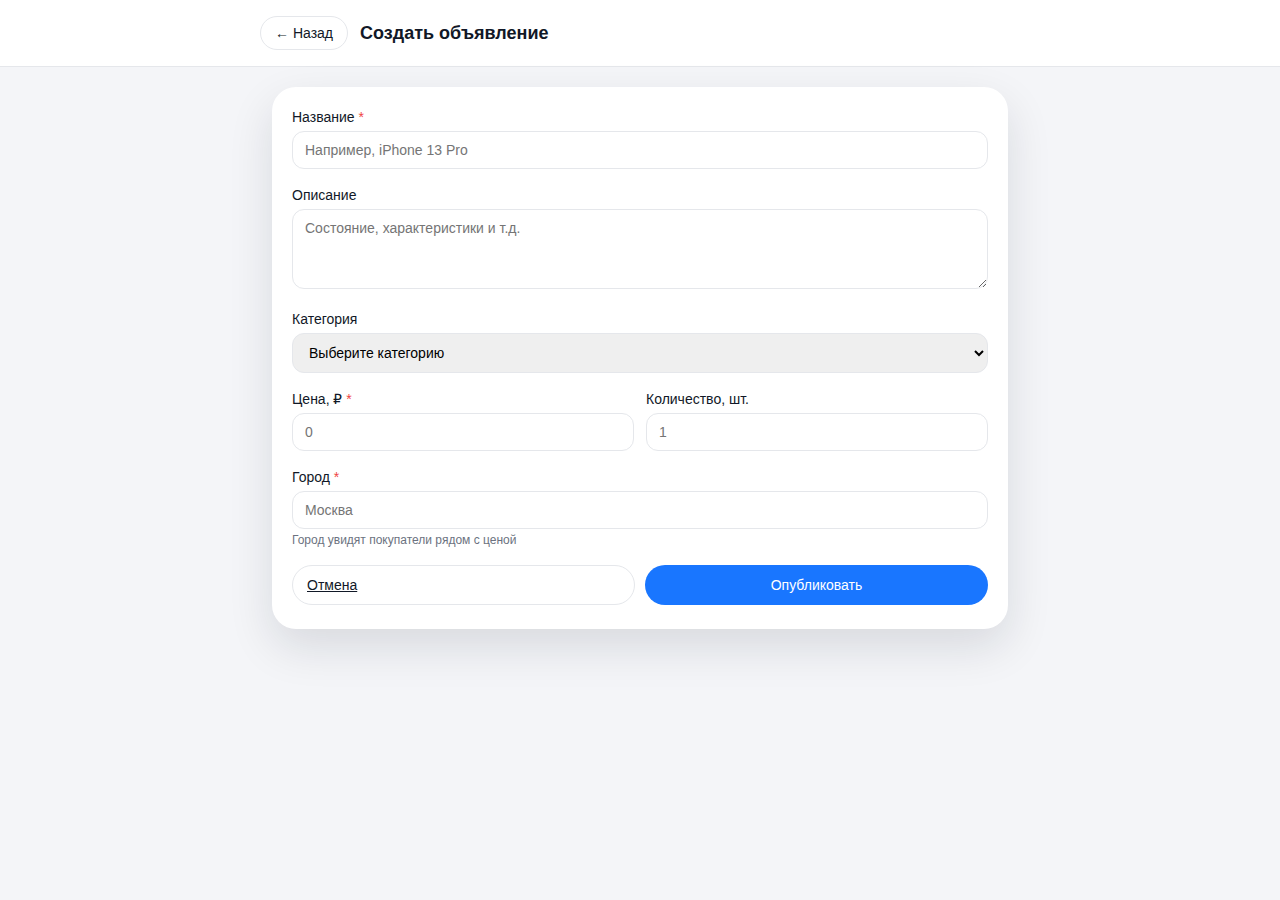
<file: add.html>
<!DOCTYPE html>
<html lang="ru">
<head>
    <meta charset="UTF-8">
    <meta name="viewport" content="width=device-width, initial-scale=1.0">
    <title>Mavri — создать объявление</title>
    <style>
        :root {
            --primary: #1976ff;
            --primary-dark: #1257c9;
            --bg-page: #f4f5f8;
            --bg-card: #ffffff;
            --text-main: #111827;
            --text-muted: #6b7280;
            --border: #e5e7eb;
            --shadow-card: 0 18px 45px rgba(15, 23, 42, 0.12);
        }

        * { box-sizing: border-box; margin: 0; padding: 0; }

        body {
            font-family: -apple-system, BlinkMacSystemFont, "Segoe UI", Roboto, sans-serif;
            background: var(--bg-page);
            color: var(--text-main);
        }

        .page {
            min-height: 100vh;
        }

        .topbar {
            background: #ffffff;
            border-bottom: 1px solid var(--border);
            padding: 16px 12px;
        }

        .topbar-inner {
            max-width: 760px;
            margin: 0 auto;
            display: flex;
            gap: 12px;
            align-items: center;
        }

        .back-link {
            padding: 8px 14px;
            border-radius: 999px;
            border: 1px solid var(--border);
            text-decoration: none;
            color: var(--text-main);
            font-size: 14px;
        }

        .title {
            font-size: 18px;
            font-weight: 600;
        }

        .content {
            max-width: 760px;
            margin: 20px auto 40px;
            padding: 0 12px 32px;
        }

        .card {
            background: var(--bg-card);
            border-radius: 24px;
            box-shadow: var(--shadow-card);
            padding: 22px 20px 24px;
        }

        .field {
            margin-bottom: 18px;
        }

        .label {
            font-size: 14px;
            font-weight: 500;
            margin-bottom: 6px;
            display: block;
        }

        .required { color: #ef4444; }

        .input, .select, .textarea {
            width: 100%;
            border-radius: 12px;
            border: 1px solid var(--border);
            padding: 10px 12px;
            font-size: 14px;
            font-family: inherit;
        }

        .textarea { min-height: 80px; resize: vertical; }

        .row {
            display: flex;
            gap: 12px;
        }

        .row .field { flex: 1; }

        .hint {
            font-size: 12px;
            color: var(--text-muted);
            margin-top: 4px;
        }

        .actions {
            display: flex;
            gap: 10px;
            margin-top: 18px;
        }

        .btn {
            flex: 1;
            padding: 11px 14px;
            border-radius: 999px;
            border: 1px solid transparent;
            font-size: 14px;
            cursor: pointer;
        }

        .btn-primary {
            background: var(--primary);
            color: #ffffff;
        }
        .btn-primary:hover { background: var(--primary-dark); }

        .btn-secondary {
            background: #ffffff;
            border-color: var(--border);
            color: var(--text-main);
        }
    </style>
</head>
<body>
<div class="page">
    <header class="topbar">
        <div class="topbar-inner">
            <a href="/" class="back-link">← Назад</a>
            <div class="title">Создать объявление</div>
        </div>
    </header>

    <main class="content">
        <form method="POST" class="card">
            <div class="field">
                <label for="tovar_nm" class="label">Название <span class="required">*</span></label>
                <input id="tovar_nm" name="tovar_nm" class="input" placeholder="Например, iPhone 13 Pro" required>
            </div>

            <div class="field">
                <label for="opisanie" class="label">Описание</label>
                <textarea id="opisanie" name="opisanie" class="textarea" placeholder="Состояние, характеристики и т.д."></textarea>
            </div>

            <div class="field">
                <label for="category" class="label">Категория</label>
                <select id="category" name="category" class="select">
                    <option value="">Выберите категорию</option>
                    <option value="Электроника">Электроника</option>
                    <option value="Мебель">Мебель</option>
                    <option value="Одежда">Одежда</option>
                    <option value="Авто">Авто</option>
                    <option value="Недвижимость">Недвижимость</option>
                    <option value="Услуги">Услуги</option>
                </select>
            </div>

            <div class="row">
                <div class="field">
                    <label for="price" class="label">Цена, ₽ <span class="required">*</span></label>
                    <input id="price" name="price" type="number" min="0" class="input" placeholder="0" required>
                </div>
                <div class="field">
                    <label for="kolvo" class="label">Количество, шт.</label>
                    <input id="kolvo" name="kolvo" type="number" min="0" class="input" placeholder="1">
                </div>
            </div>

            <div class="field">
                <label for="gorod" class="label">Город <span class="required">*</span></label>
                <input id="gorod" name="gorod" class="input" placeholder="Москва" required>
                <div class="hint">Город увидят покупатели рядом с ценой</div>
            </div>

            <div class="actions">
                <a href="/" class="btn btn-secondary">Отмена</a>
                <button type="submit" class="btn btn-primary">Опубликовать</button>
            </div>
        </form>
    </main>
</div>
</body>
</html>
</file>
